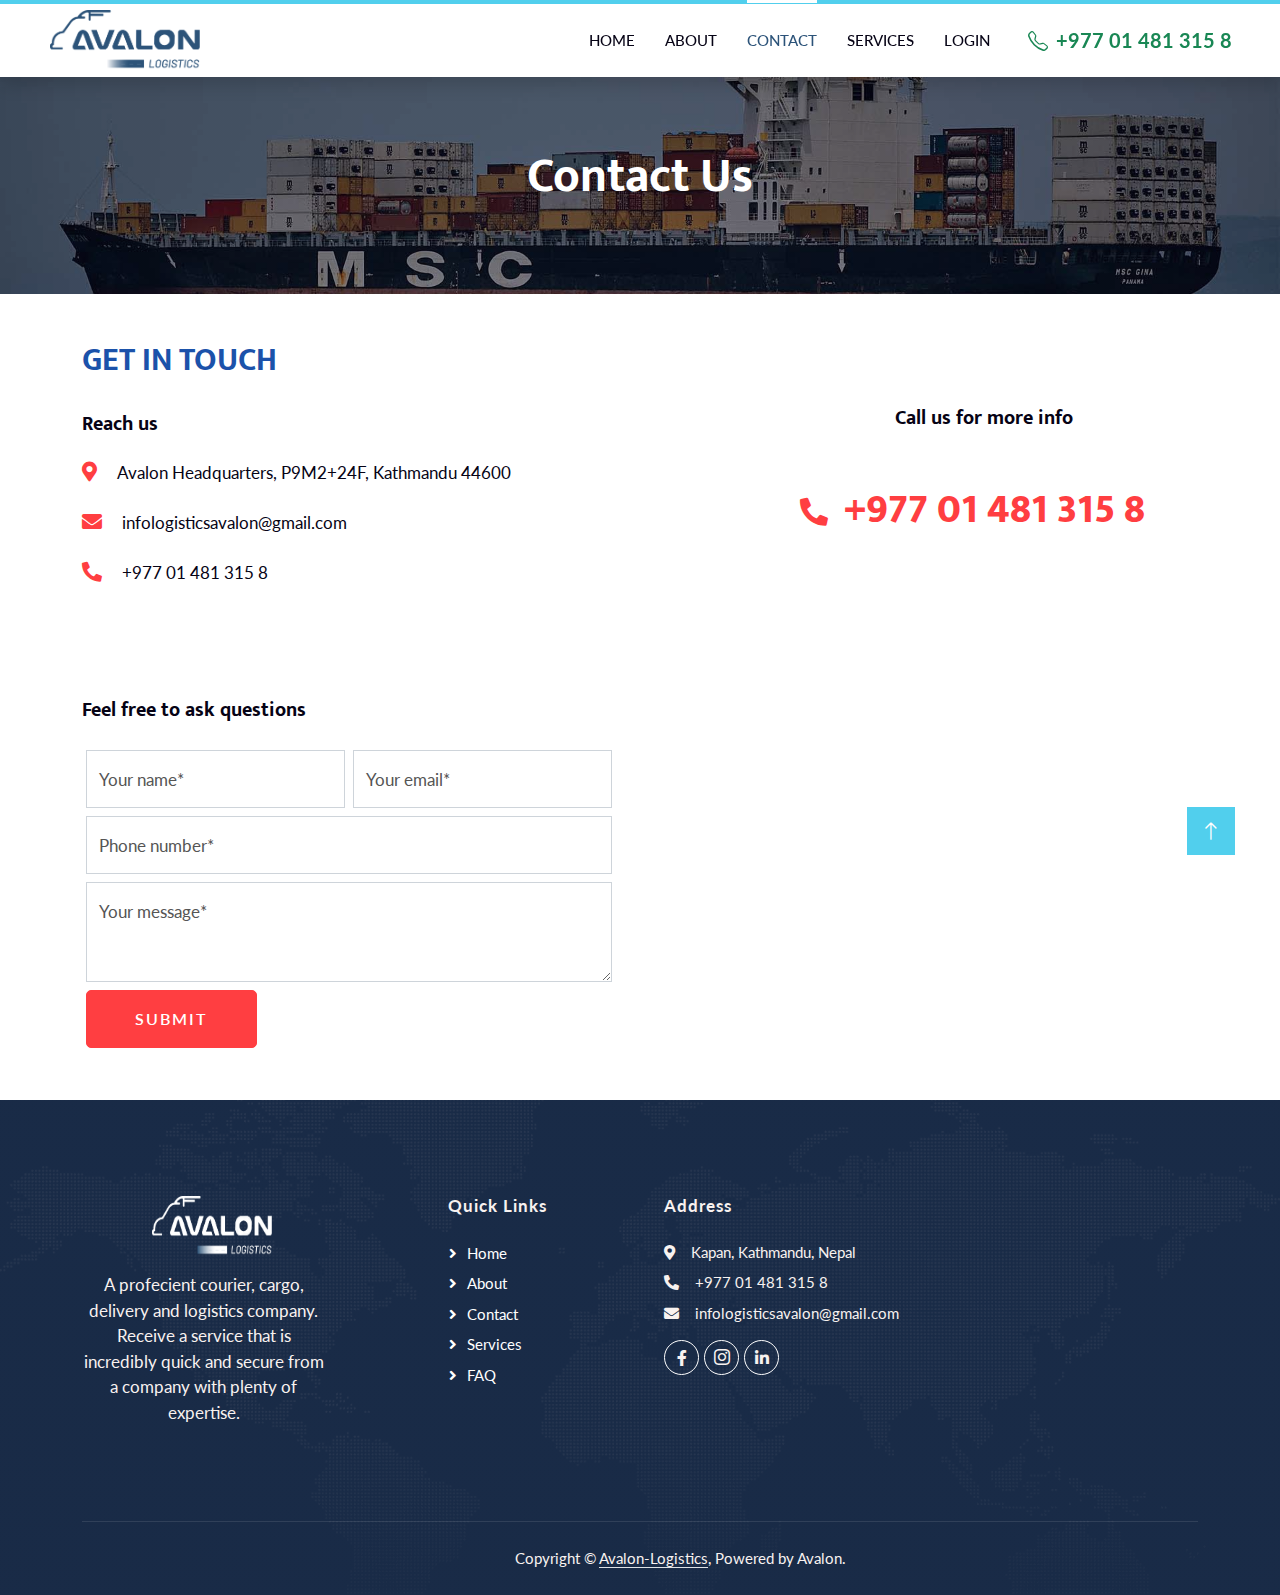
<file: contact.html>
<!DOCTYPE html>
<html lang="en">

<head>
    <meta charset="utf-8">
    <title>Contact - Avalon-Logistics</title>
    <meta content="width=device-width, initial-scale=1.0" name="viewport">
    <meta content="" name="keywords">
    <meta content="" name="description">

    <!-- Favicon -->
    <link href="img/favicon.ico" rel="icon">

    <!-- Google Web Fonts -->
    <link rel="preconnect" href="https://fonts.googleapis.com">
    <link rel="preconnect" href="https://fonts.gstatic.com" crossorigin>
    <link href="https://fonts.googleapis.com/css2?family=Lato&display=swap" rel="stylesheet"> 
    <link href="https://fonts.googleapis.com/css2?family=Mukta:wght@700&display=swap" rel="stylesheet">

    <!-- Icon Font Stylesheet -->
    <link href="https://cdnjs.cloudflare.com/ajax/libs/font-awesome/5.10.0/css/all.min.css" rel="stylesheet">
    <link href="https://cdn.jsdelivr.net/npm/bootstrap-icons@1.4.1/font/bootstrap-icons.css" rel="stylesheet">

    <!-- Libraries Stylesheet -->
    <link href="lib/animate/animate.min.css" rel="stylesheet">
    <link href="lib/owlcarousel/assets/owl.carousel.min.css" rel="stylesheet">

    <!-- Customized Bootstrap Stylesheet -->
    <link href="css/bootstrap.min.css" rel="stylesheet">

    <!-- Template Stylesheet -->
    <link href="css/style.css" rel="stylesheet">
    <link rel="icon" type="image/x-icon" href="./img/final.png">

</head>

<body>
   
    <!-- Navbar Start -->
    <nav style="font-family: 'Lato', sans-serif;"
        class="navbar navbar-expand-lg bg-white navbar-light shadow  border-top border-4 border-secondary sticky-top p-0">
        <a href="index.html">
            <img style="width:150px; height:60px; margin-left: 50px;" src="img\final.png" alt="Logo">
            <!-- <h2 class="mb-2 text-blue">Avalon Logistics</h2> -->
        </a>
        <button type="button" class="navbar-toggler me-4" data-bs-toggle="collapse" data-bs-target="#navbarCollapse">
            <span class="navbar-toggler-icon"></span>
        </button>
        <div class="collapse navbar-collapse " id="navbarCollapse">
            <div class="navbar-nav ms-auto p-4 p-lg-0 ">
                <a href="index.html" class="nav-item nav-link">Home</a>
                <a href="about.html" class="nav-item nav-link">About</a>
                <a href="contact.html" class="nav-item nav-link active">Contact</a>
                <a href="service.html" class="nav-item nav-link">Services</a>
                <a href="login.html" class="nav-item nav-link">Login</a>
            </div>
            <h4 class="m-0 fs-5 pe-lg-5 d-none d-lg-block text-success" style="font-family: 'Lato', sans-serif;"><i class="bi bi-telephone m-2"></i>+977 01 481 315 8
            </h4>
        </div>
    </nav>
    <!-- Navbar End -->


    <!-- Page Header Start -->
    <div class="container-fluid page-header py-4 ">
        <div class="container py-5">
            <center>
                <h1 class="display-5 text-white mb-3 animated slideInDown" style="font-family: 'Mukta', sans-serif; font-size: 48px;">Contact Us</h1>
            </center>
        </div>
    </div>
    <!-- Page Header End -->


    <!-- Contact Start- -->
    <div class="container-fluid overflow-hidden py-5 px-lg-0">
        <div class="container contact-page px-lg-0">
            <div class="row g-5 mx-lg-0">
                <div class="col-md-6 contact-form " >
                    <h6 class=" text-uppercase fs-2" style="color:#1b52aa; font-family: 'Mukta', sans-serif; font-size: 42px;">Get in touch</h6>
                    <br>    
                    <h1 class="mb-4" style="font-family: 'Mukta', sans-serif; font-size: 20px;">Reach us</h1>
                    <!-- <p class="mb-4">The contact form is currently inactive. Get a functional and working contact form with Ajax & PHP in a few minutes. Just copy and paste the files, add a little code and you're done. <a href="https://htmlcodex.com/contact-form">Download Now</a>.</p> -->
                    <div class="p-0">
                        <ul class="contents" style="list-style:none; padding:0; float: left;">
                            <li class="list1 mb-4">
                                <i class="fa fs-5 text-primary fa-map-marker-alt me-3"></i>
                                <span class="text-dark " style="font-family: 'Lato', sans-serif; font-size: 17px;">Avalon Headquarters, P9M2+24F, Kathmandu 44600</span>
                            </li>
                            <li class="list2 mb-4 ">
                                <i class="fa fs-5 text-primary fa-envelope me-3"></i>
                                <span class=" text-dark " style="font-family: 'Lato', sans-serif; font-size: 17px;">infologisticsavalon@gmail.com</span>
                            </li>
                            <li class="list3">
                                <i class="fa fs-5 text-primary fa-phone-alt me-3"></i>
                                <span class=" text-dark " style="font-family: 'Lato', sans-serif; font-size: 17px;">+977 01 481 315 8</span>
                            </li>
                        </ul>
                    </div>
                </div>
                <div class="col-md-6 pe-lg-0 wow" >
                    <div>
                        <center><h1 class="ms-4 mt-5 pt-3" style="font-family: 'Mukta', sans-serif; font-size: 20px;">Call us for more info</h1>   
                        </center>
                       <center style="margin-top:50px ;"><i class="fa text-primary fa-phone-alt me-3 fs-3"></i><span class="text-primary fs-1" style="font-weight:900; font-family: 'Mukta', sans-serif; font-size: 28px"><a href="#">+977 01 481 315 8</a></span></center> 
                    </div>
            </div>
            </div>
        </div>
    </div>



    <div class="container-fluid overflow-hidden center px-lg-0">
        <div class="container contact-page py-5 px-lg-0">
            <div class="row g-5 mx-lg-0">
                <div class="col-md-6 contact-form " >
                    <!-- <h6 class="text-uppercase fs-2" style="color:#1b52aa;">Get Started</h6> -->
                    <h1 class="mb-4" style="font-family: 'Mukta', sans-serif; font-size: 20px">Feel free to ask questions</h1>
                    <!-- <p class="mb-4">The contact form is currently inactive. Get a functional and working contact form with Ajax & PHP in a few minutes. Just copy and paste the files, add a little code and you're done. <a href="https://htmlcodex.com/contact-form">Download Now</a>.</p> -->
                    <div class="p-1">
                        <form>
                            <div class="row g-2">
                                <div class="col-md-6">
                                    <div class="form-floating">
                                        <input type="text" class="form-control" id="name" placeholder="Your Name"
                                            required>
                                        <label for="name" style="font-family: 'Lato', sans-serif; font-size: 17px">Your name*</label>
                                    </div>
                                </div>
                                <div class="col-md-6">
                                    <div class="form-floating">
                                        <input type="email" class="form-control" id="email" placeholder="Your Email"
                                            required>
                                        <label for="email" style="font-family: 'Lato', sans-serif; font-size: 17px">Your email*</label>
                                    </div>
                                </div>
                                <div class="col-12">
                                    <div class="form-floating">
                                        <input type="number" class="form-control" id="number" placeholder="Phone number"
                                            required>
                                        <label for="number" style="font-family: 'Lato', sans-serif; font-size: 17px">Phone number*</label>
                                    </div>
                                </div>
                                <div class="col-12">
                                    <div class="form-floating">
                                        <textarea class="form-control" placeholder="Leave a message here" id="message"
                                            style="height: 100px" required></textarea>
                                        <label for="message" style="font-family: 'Lato', sans-serif; font-size: 17px">Your message*</label>
                                    </div>
                                </div>
                                <div class="col-12">
                                    <a href="#" class="btn btn-primary py-3 px-5" style="font-family:'Lato', sans-seriff ; letter-spacing:2px;">SUBMIT</a>
                                </div>
                            </div>
                        </form>
                    </div>
                </div>
                <div class="col-md-6 pe-lg-0 wow" >
                    <div class="position-relative h-100 ">
                        <iframe class="position-absolute w-100 h-100 " style="object-fit: cover; padding-right: 30px;"
                            src="https://www.google.com/maps/embed?pb=!1m18!1m12!1m3!1d7063.018215420281!2d85.3477134367722!3d27.732439029409832!2m3!1f0!2f0!3f0!3m2!1i1024!2i768!4f13.1!3m3!1m2!1s0x39eb192127d644c1%3A0xde0e145559103704!2sAvalon%20Logistics!5e0!3m2!1sen!2snp!4v1657705498892!5m2!1sen!2snp"
                            frameborder="0" allowfullscreen="" aria-hidden="true" tabindex="0"></iframe>
                    </div>
                </div>
        </div>
    </div>
    <!-- Contact End -->

    

    <!-- Footer Start -->
    <div class="container-fluid text-light footer pt-5 " style="background-color: #2C5379;"
        style="margin-top: 6rem;">
        <div class="container py-5">
            <div class="row g-5">
                <div class="col-lg-3 col-md-6">
                    <img style="width:120px; height:60px; margin-left:70px ;" src="img\whitelogo.png" alt="logo">
                    <p class="mt-3 mb-5 text-center"  style="font-family:'Lato', sans-seriff; font-size: 17px; ">A profecient courier, cargo, delivery and logistics company. Receive a service
                        that is incredibly quick and secure from a company with plenty of expertise.</p>
                </div>
                <div class="col-lg-3 col-md-6 pl-2">
                    <div style="margin-left:75px;">
                        <h4 class="text-light mb-4 " style="font-family:'Lato', sans-seriff; font-size: 17px; letter-spacing: 1px;">Quick Links</h4>
                    <a class="btn btn-link" href="index.html" style="font-family:'Lato', sans-seriff; font-size: 15px;">Home</a>
                    <a class="btn btn-link" href="about.html" style="font-family:'Lato', sans-seriff; font-size: 15px;">About</a>
                    <a class="btn btn-link" href="contact.html" style="font-family:'Lato', sans-seriff; font-size: 15px;">Contact</a>
                    <a class="btn btn-link" href="service.html" style="font-family:'Lato', sans-seriff; font-size: 15px;">Services</a>
                    <a class="btn btn-link" href="" onclick="faq()" style="font-family:'Lato', sans-seriff; font-size: 15px;">FAQ</a>
                    </div>
                </div>


                <script>
                    function faq(){
                        alert('In progress');
                    }
                   
                </script>

                <div class="col-lg-3 col-md-6">
                    <h4 class="text-light mb-4" style="font-family:'Lato', sans-seriff; font-size: 17px; letter-spacing: 1px;">Address</h4>
                    <p class="mb-2" style="font-family:'Lato', sans-seriff; font-size: 15px;"><i class="fa fa-map-marker-alt me-3"></i>Kapan, Kathmandu, Nepal</p>
                    <p class="mb-2" style="font-family:'Lato', sans-seriff; font-size: 15px;"><i class="fa fa-phone-alt me-3"></i>+977 01 481 315 8</p>
                    <p class="mb-2" style="font-family:'Lato', sans-seriff; font-size: 15px;"><i class="fa fa-envelope me-3"></i>infologisticsavalon@gmail.com</p>
                    <div class="d-flex pt-2">
                        <!-- <a class="btn btn-outline-light btn-social" href=""><i class="fab fa-twitter"></i></a> -->
                        <a class="btn btn-outline-light btn-social" href="https://www.facebook.com/logistics.avalon"><i
                                class="fab fa-facebook-f"></i></a>
                        <a href="https://www.instagram.com/avalon.logistics/"
                            class="btn btn-outline-light btn-social"><i class="bi bi-instagram"></i></a>
                        <!-- <a class="btn btn-outline-light btn-social" href=""><i class="fab fa-youtube"></i></a> -->
                        <a class="btn btn-outline-light btn-social"
                            href="https://www.linkedin.com/company/avalonlogistics/"><i
                                class="fab fa-linkedin-in"></i></a>
                    </div>
                </div>
                <div class="col-lg-3 col-md-6">
                    <iframe
                        src="https://www.google.com/maps/embed?pb=!1m18!1m12!1m3!1d7063.018215420281!2d85.3477134367722!3d27.732439029409832!2m3!1f0!2f0!3f0!3m2!1i1024!2i768!4f13.1!3m3!1m2!1s0x39eb192127d644c1%3A0xde0e145559103704!2sAvalon%20Logistics!5e0!3m2!1sen!2snp!4v1657705498892!5m2!1sen!2snp"
                        width="300" height="200" style="border:0;" allowfullscreen="" loading="lazy"
                        referrerpolicy="no-referrer-when-downgrade"></iframe>
                    <!-- <p class="mt-3 mb-5">A profecient courier, cargo, delivery and logistics company. Receive a service that is incredibly quick and secure from a company with plenty of expertise.</p> -->
                </div>
            </div>

        </div>
        <div class="container">
            <div class="copyright">
                <div class="row">
                    <div class="col-md-6 text-center text-md-start mb-3 mb-md-0" style="margin-left:38%; font-family:'Lato', sans-seriff; font-size: 15px;" ><span>Copyright</span>
                        &copy; <a class="border-bottom" href="#" style="font-family:'Lato', sans-seriff; font-size: 15px;">Avalon-Logistics</a>, Powered by Avalon.
                    </div>
                </div>
            </div>
        </div>
    </div>
    <!-- Footer End -->

    <!-- Back to Top -->
    <a href="#" class="btn btn-lg btn-secondary btn-lg-square rounded-0 back-to-top"><i class="bi bi-arrow-up"></i></a>


    <!-- JavaScript Libraries -->
    <script src="https://code.jquery.com/jquery-3.4.1.min.js"></script>
    <script src="https://cdn.jsdelivr.net/npm/bootstrap@5.0.0/dist/js/bootstrap.bundle.min.js"></script>
    <script src="lib/wow/wow.min.js"></script>
    <script src="lib/easing/easing.min.js"></script>
    <script src="lib/waypoints/waypoints.min.js"></script>
    <script src="lib/counterup/counterup.min.js"></script>
    <script src="lib/owlcarousel/owl.carousel.min.js"></script>

    <!-- Template Javascript -->
    <script src="js/main.js"></script>
</body>

</html>
</file>
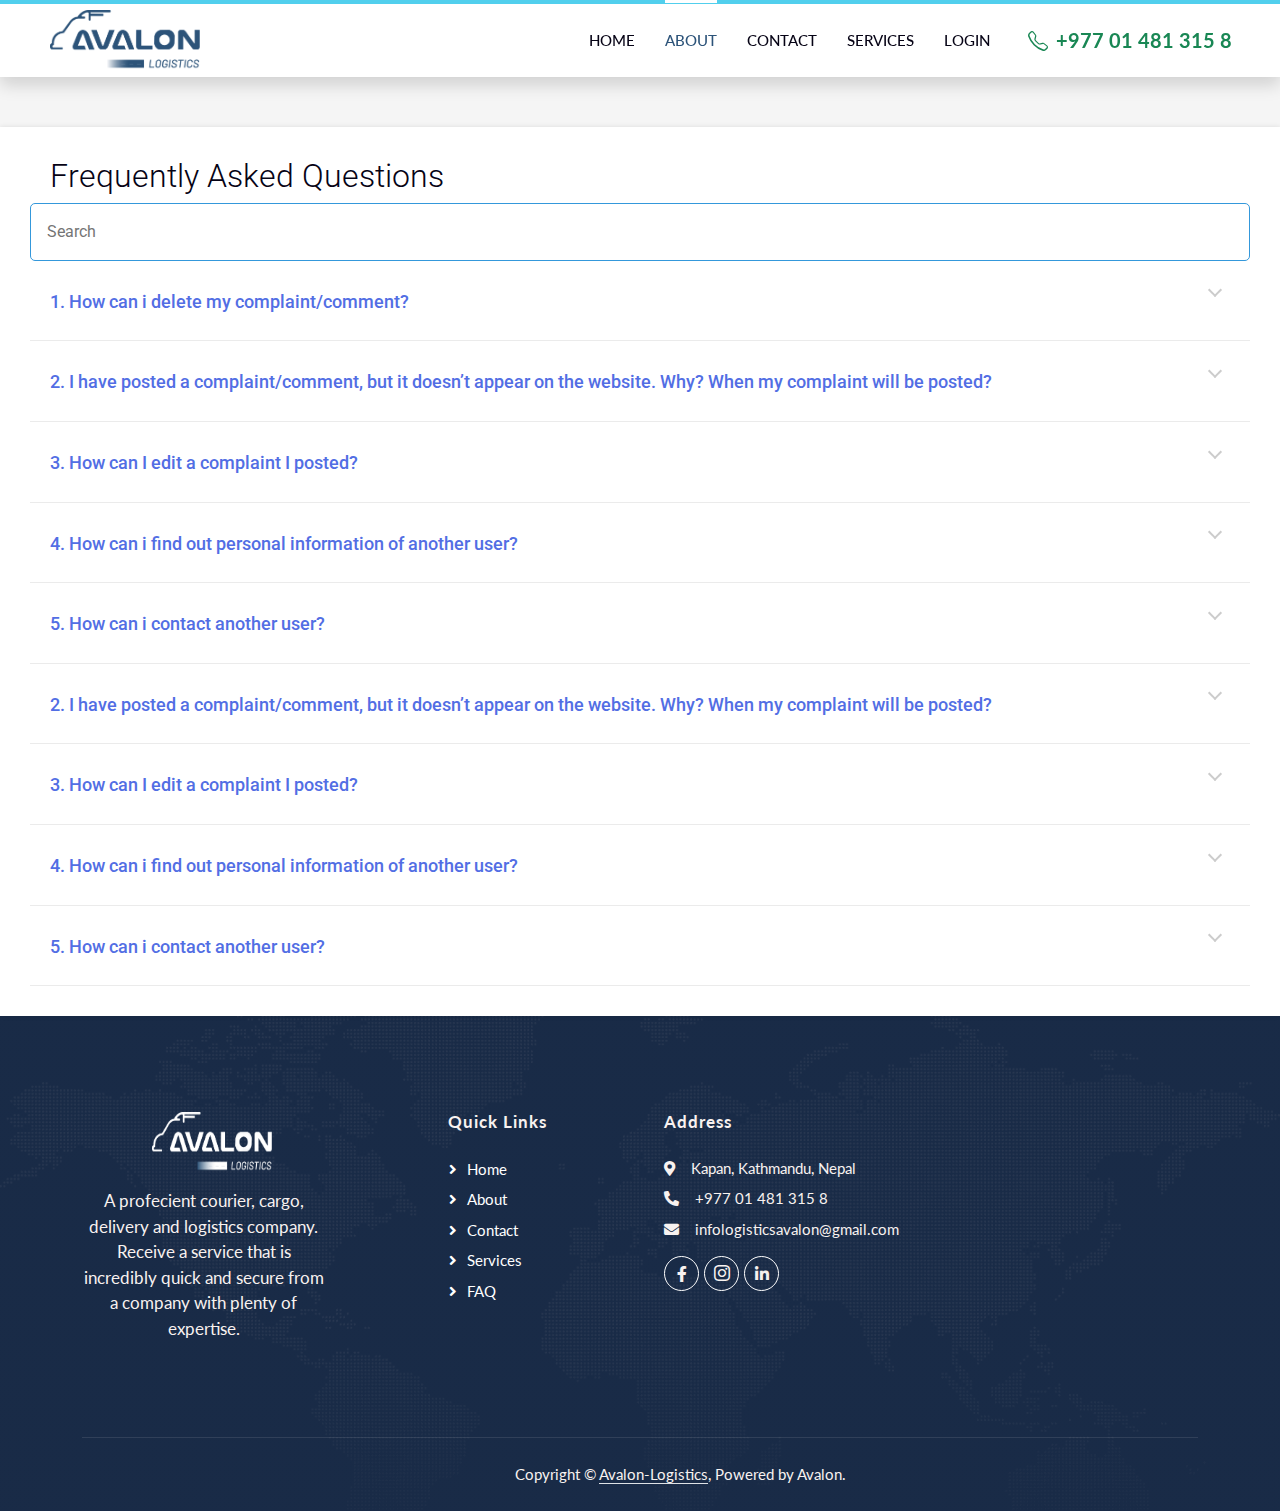
<file: faq.html>
<!DOCTYPE html>
<html lang="en">
<head>
    <meta charset="UTF-8">
    <meta http-equiv="X-UA-Compatible" content="IE=edge">
    <meta name="viewport" content="width=device-width, initial-scale=1.0">

    <meta charset="utf-8">
    <title>About-Us - Avalon-Logistics</title>
    <meta content="width=device-width, initial-scale=1.0" name="viewport">
    <meta content="" name="keywords">
    <meta content="" name="description">

    <!-- Favicon -->
    <link href="img/favicon.ico" rel="icon">
    


    <!-- Google Web Fonts -->
    <link rel="preconnect" href="https://fonts.googleapis.com">
    <link rel="preconnect" href="https://fonts.gstatic.com" crossorigin>
    <link href="https://fonts.googleapis.com/css2?family=Lato&display=swap" rel="stylesheet">
    <link href="https://fonts.googleapis.com/css2?family=Mukta:wght@700&display=swap" rel="stylesheet">

    <!-- Icon Font Stylesheet -->
    <link href="https://cdnjs.cloudflare.com/ajax/libs/font-awesome/5.10.0/css/all.min.css" rel="stylesheet">
    <link href="https://cdn.jsdelivr.net/npm/bootstrap-icons@1.4.1/font/bootstrap-icons.css" rel="stylesheet">

    <!-- Libraries Stylesheet -->
    <link href="lib/animate/animate.min.css" rel="stylesheet">
    <link href="lib/owlcarousel/assets/owl.carousel.min.css" rel="stylesheet">

    <!-- Customized Bootstrap Stylesheet -->
    <link href="css/bootstrap.min.css" rel="stylesheet">

    <!-- Template Stylesheet -->
    <link href="css/faq.css" rel="stylesheet">

    <link href="css/style.css" rel="stylesheet">
    <link rel="icon" type="image/x-icon" href="./img/final.png">

<script src="js/faq.js"></script>
    <title>Document</title>
</head>
<body>
    

  <nav style="font-family: 'Lato', sans-serif;"
  class="navbar navbar-expand-lg bg-white navbar-light shadow  border-top border-4 border-secondary sticky-top p-0">
  <a href="index.html">
      <img style="width:150px; height:60px; margin-left: 50px;" src="img\final.png" alt="Logo">
      <!-- <h2 class="mb-2 text-blue">Avalon Logistics</h2> -->
  </a>
  <button type="button" class="navbar-toggler me-4" data-bs-toggle="collapse" data-bs-target="#navbarCollapse">
      <span class="navbar-toggler-icon"></span>
  </button>
  <div class="collapse navbar-collapse " id="navbarCollapse">
      <div class="navbar-nav ms-auto p-4 p-lg-0 ">
          <a href="index.html" class="nav-item nav-link">Home</a>
          <a href="about.html" class="nav-item nav-link active">About</a>
          <a href="contact.html" class="nav-item nav-link">Contact</a>
          <a href="service.html" class="nav-item nav-link">Services</a>
          <a href="login.html" class="nav-item nav-link">Login</a>
      </div>
      <h4 class="m-0 fs-5 pe-lg-5 d-none d-lg-block text-success" style="font-family: 'Lato', sans-serif;"><i class="bi bi-telephone m-2"></i>+977 01 481 315 8
      </h4>
  </div>
</nav>



    <main>
        <h1>Frequently Asked Questions</h1>
        <input type="text" class="live-search-box" placeholder="Search" />
        <div class="topic">
      
          <div class="open">
      
            <h2 class="question">1. How can i delete my complaint/comment?<span class="ptag">SIEBEL</span></h2>
            <span class="faq-t"></span>
          </div>
          <p class="answer">Lorem ipsum dolor sit amet, consectetur adipiscing elit, sed do eiusmod tempor incididunt ut labore et dolore magna aliqua. Ut enim ad minim veniam, quis nostrud exercitation ullamco laboris nisi ut aliquip ex ea commodo consequat. Duis aute irure
            dolor in reprehenderit in voluptate velit esse cillum dolore eu fugiat nulla pariatur. Excepteur sint occaecat cupidatat non proident, sunt in culpa qui officia deserunt mollit anim id est laborum.</p>
        </div>
        <div class="topic">
          <div class="open">
            <h2 class="question">2. I have posted a complaint/comment, but it doesn’t appear on the website. Why? When my complaint will be posted?
      </h2><span class="faq-t"></span>
          </div>
          <p class="answer">Lorem ipsum dolor sit amet, consectetur adipiscing elit, sed do eiusmod tempor incididunt ut labore et dolore magna aliqua. Ut enim ad minim veniam, quis nostrud exercitation ullamco laboris nisi ut aliquip ex ea commodo consequat. Duis aute irure
            dolor in reprehenderit in voluptate velit esse cillum dolore eu fugiat nulla pariatur. Excepteur sint occaecat cupidatat non proident, sunt in culpa qui officia deserunt mollit anim id est laborum.</p>
        </div>
        <div class="topic">
          <div class="open">
            <h2 class="question">3. How can I edit a complaint I posted?
      </h2><span class="faq-t"></span>
          </div>
          <p class="answer">Lorem ipsum dolor sit amet, consectetur adipiscing elit, sed do eiusmod tempor incididunt ut labore et dolore magna aliqua. Ut enim ad minim veniam, quis nostrud exercitation ullamco laboris nisi ut aliquip ex ea commodo consequat. Duis aute irure
            dolor in reprehenderit in voluptate velit esse cillum dolore eu fugiat nulla pariatur. Excepteur sint occaecat cupidatat non proident, sunt in culpa qui officia deserunt mollit anim id est laborum.</p>
        </div>
        <div class="topic">
          <div class="open">
            <h2 class="question">4. How can i find out personal information of another user?
      </h2><span class="faq-t"></span>
          </div>
          <p class="answer">Lorem ipsum dolor sit amet, consectetur adipiscing elit, sed do eiusmod tempor incididunt ut labore et dolore magna aliqua. Ut enim ad minim veniam, quis nostrud exercitation ullamco laboris nisi ut aliquip ex ea commodo consequat. Duis aute irure
            dolor in reprehenderit in voluptate velit esse cillum dolore eu fugiat nulla pariatur. Excepteur sint occaecat cupidatat non proident, sunt in culpa qui officia deserunt mollit anim id est laborum.</p>
        </div>
        <div class="topic">
          <div class="open">
            <h2 class="question">5. How can i contact another user?
      </h2><span class="faq-t"></span>
          </div>
          <p class="answer">Lorem ipsum dolor sit amet, consectetur adipiscing elit, sed do eiusmod tempor incididunt ut labore et dolore magna aliqua. Ut enim ad minim veniam, quis nostrud exercitation ullamco laboris nisi ut aliquip ex ea commodo consequat. Duis aute irure
            dolor in reprehenderit in voluptate velit esse cillum dolore eu fugiat nulla pariatur. Excepteur sint occaecat cupidatat non proident, sunt in culpa qui officia deserunt mollit anim id est laborum.</p>
        </div>
        <div class="topic">
          <div class="open">
            <h2 class="question">2. I have posted a complaint/comment, but it doesn’t appear on the website. Why? When my complaint will be posted?
      </h2><span class="faq-t"></span>
          </div>
          <p class="answer">Lorem ipsum dolor sit amet, consectetur adipiscing elit, sed do eiusmod tempor incididunt ut labore et dolore magna aliqua. Ut enim ad minim veniam, quis nostrud exercitation ullamco laboris nisi ut aliquip ex ea commodo consequat. Duis aute irure
            dolor in reprehenderit in voluptate velit esse cillum dolore eu fugiat nulla pariatur. Excepteur sint occaecat cupidatat non proident, sunt in culpa qui officia deserunt mollit anim id est laborum.</p>
        </div>
        <div class="topic">
          <div class="open">
            <h2 class="question">3. How can I edit a complaint I posted?
      </h2><span class="faq-t"></span>
          </div>
          <p class="answer">Lorem ipsum dolor sit amet, consectetur adipiscing elit, sed do eiusmod tempor incididunt ut labore et dolore magna aliqua. Ut enim ad minim veniam, quis nostrud exercitation ullamco laboris nisi ut aliquip ex ea commodo consequat. Duis aute irure
            dolor in reprehenderit in voluptate velit esse cillum dolore eu fugiat nulla pariatur. Excepteur sint occaecat cupidatat non proident, sunt in culpa qui officia deserunt mollit anim id est laborum.</p>
        </div>
        <div class="topic">
          <div class="open">
            <h2 class="question">4. How can i find out personal information of another user?
      </h2><span class="faq-t"></span>
          </div>
          <p class="answer">Lorem ipsum dolor sit amet, consectetur adipiscing elit, sed do eiusmod tempor incididunt ut labore et dolore magna aliqua. Ut enim ad minim veniam, quis nostrud exercitation ullamco laboris nisi ut aliquip ex ea commodo consequat. Duis aute irure
            dolor in reprehenderit in voluptate velit esse cillum dolore eu fugiat nulla pariatur. Excepteur sint occaecat cupidatat non proident, sunt in culpa qui officia deserunt mollit anim id est laborum.</p>
        </div>
        <div class="topic">
          <div class="open">
            <h2 class="question">5. How can i contact another user?
      </h2><span class="faq-t"></span>
          </div>
          <p class="answer">Lorem ipsum dolor sit amet, consectetur adipiscing elit, sed do eiusmod tempor incididunt ut labore et dolore magna aliqua. Ut enim ad minim veniam, quis nostrud exercitation ullamco laboris nisi ut aliquip ex ea commodo consequat. Duis aute irure
            dolor in reprehenderit in voluptate velit esse cillum dolore eu fugiat nulla pariatur. Excepteur sint occaecat cupidatat non proident, sunt in culpa qui officia deserunt mollit anim id est laborum.</p>
        </div>
        <script></script>
      </main>


      <div class="container-fluid text-light footer pt-5 " style="background-color: #2C5379;"
        style="margin-top: 6rem;">
        <div class="container py-5">
            <div class="row g-5">
                <div class="col-lg-3 col-md-6">
                    <img style="width:120px; height:60px; margin-left:70px ;" src="img\whitelogo.png" alt="logo">
                    <p class="mt-3 mb-5 text-center"  style="font-family:'Lato', sans-seriff; font-size: 17px; ">A profecient courier, cargo, delivery and logistics company. Receive a service
                        that is incredibly quick and secure from a company with plenty of expertise.</p>
                </div>
                <div class="col-lg-3 col-md-6 pl-2">
                    <div style="margin-left:75px;">
                        <h4 class="text-light mb-4 " style="font-family:'Lato', sans-seriff; font-size: 17px; letter-spacing: 1px;">Quick Links</h4>
                    <a class="btn btn-link" href="index.html" style="font-family:'Lato', sans-seriff; font-size: 15px;">Home</a>
                    <a class="btn btn-link" href="about.html" style="font-family:'Lato', sans-seriff; font-size: 15px;">About</a>
                    <a class="btn btn-link" href="contact.html" style="font-family:'Lato', sans-seriff; font-size: 15px;">Contact</a>
                    <a class="btn btn-link" href="service.html" style="font-family:'Lato', sans-seriff; font-size: 15px;">Services</a>
                    <a class="btn btn-link" href=""  style="font-family:'Lato', sans-seriff; font-size: 15px;">FAQ</a>
                    </div>
                </div>


               

                <div class="col-lg-3 col-md-6">
                    <h4 class="text-light mb-4" style="font-family:'Lato', sans-seriff; font-size: 17px; letter-spacing: 1px;">Address</h4>
                    <p class="mb-2" style="font-family:'Lato', sans-seriff; font-size: 15px;"><i class="fa fa-map-marker-alt me-3"></i>Kapan, Kathmandu, Nepal</p>
                    <p class="mb-2" style="font-family:'Lato', sans-seriff; font-size: 15px;"><i class="fa fa-phone-alt me-3"></i>+977 01 481 315 8</p>
                    <p class="mb-2" style="font-family:'Lato', sans-seriff; font-size: 15px;"><i class="fa fa-envelope me-3"></i>infologisticsavalon@gmail.com</p>
                    <div class="d-flex pt-2">
                        <!-- <a class="btn btn-outline-light btn-social" href=""><i class="fab fa-twitter"></i></a> -->
                        <a class="btn btn-outline-light btn-social" href="https://www.facebook.com/logistics.avalon"><i
                                class="fab fa-facebook-f"></i></a>
                        <a href="https://www.instagram.com/avalon.logistics/"
                            class="btn btn-outline-light btn-social"><i class="bi bi-instagram"></i></a>
                        <!-- <a class="btn btn-outline-light btn-social" href=""><i class="fab fa-youtube"></i></a> -->
                        <a class="btn btn-outline-light btn-social"
                            href="https://www.linkedin.com/company/avalonlogistics/"><i
                                class="fab fa-linkedin-in"></i></a>
                    </div>
                </div>
                <div class="col-lg-3 col-md-6">
                    <iframe
                        src="https://www.google.com/maps/embed?pb=!1m18!1m12!1m3!1d7063.018215420281!2d85.3477134367722!3d27.732439029409832!2m3!1f0!2f0!3f0!3m2!1i1024!2i768!4f13.1!3m3!1m2!1s0x39eb192127d644c1%3A0xde0e145559103704!2sAvalon%20Logistics!5e0!3m2!1sen!2snp!4v1657705498892!5m2!1sen!2snp"
                        width="300" height="200" style="border:0;" allowfullscreen="" loading="lazy"
                        referrerpolicy="no-referrer-when-downgrade"></iframe>
                    <!-- <p class="mt-3 mb-5">A profecient courier, cargo, delivery and logistics company. Receive a service that is incredibly quick and secure from a company with plenty of expertise.</p> -->
                </div>
            </div>

        </div>
        <div class="container">
            <div class="copyright">
                <div class="row">
                    <div class="col-md-6 text-center text-md-start mb-3 mb-md-0" style="margin-left:38%; font-family:'Lato', sans-seriff; font-size: 15px;" ><span>Copyright</span>
                        &copy; <a class="border-bottom" href="#" style="font-family:'Lato', sans-seriff; font-size: 15px;">Avalon-Logistics</a>, Powered by Avalon.
                    </div>
                </div>
            </div>
        </div>
    </div>

</body>
</html>
</file>
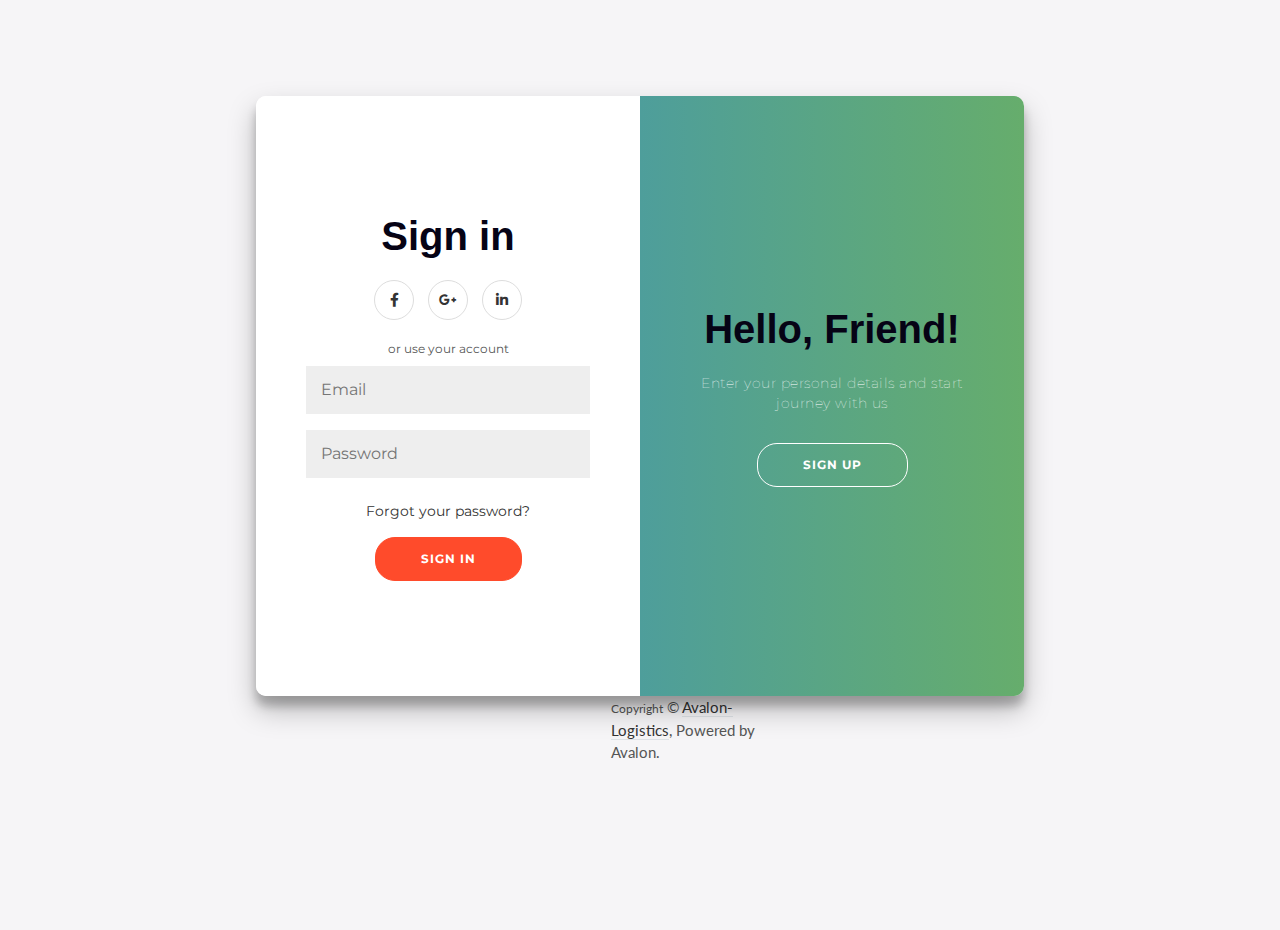
<file: login.html>
<!DOCTYPE html>
<html lang="en">

<head>
    <meta charset="utf-8">
    <title>Login - Avalon-Logistics</title>
    <meta content="width=device-width, initial-scale=1.0" name="viewport">
    <meta content="" name="keywords">
    <meta content="" name="description">

    <!-- Favicon -->
    <link href="img/favicon.ico" rel="icon">
    <link rel="stylesheet" href="css/login.css"> 


    <!-- Google Web Fonts -->
    <link rel="preconnect" href="https://fonts.googleapis.com">
    <link rel="preconnect" href="https://fonts.gstatic.com" crossorigin>
    <link href="https://fonts.googleapis.com/css2?family=Lato&display=swap" rel="stylesheet"> 
    <link href="https://fonts.googleapis.com/css2?family=Mukta:wght@700&display=swap" rel="stylesheet">
    <!-- Icon Font Stylesheet -->
    
    <link href="https://cdnjs.cloudflare.com/ajax/libs/font-awesome/5.10.0/css/all.min.css" rel="stylesheet">
    <link href="https://cdn.jsdelivr.net/npm/bootstrap-icons@1.4.1/font/bootstrap-icons.css" rel="stylesheet">


    
    <!-- Libraries Stylesheet -->
    <link href="lib/animate/animate.min.css" rel="stylesheet">
    <link href="lib/owlcarousel/assets/owl.carousel.min.css" rel="stylesheet">

    <!-- Customized Bootstrap Stylesheet -->
    <link href="css/bootstrap.min.css" rel="stylesheet">

    <!-- Template Stylesheet -->
    <link href="css/style.css" rel="stylesheet">
    <link rel="icon" type="image/x-icon" href="./img/final.png">

   <link rel="stylesheet" href="css/login.css"> 
</head>

<body>



    <div class="container" id="container">
        <div class="form-container sign-up-container">
            <form action="#">
                <h1>Create Account</h1>
                <div class="social-container">
                    <a href="#" class="social"><i class="fab fa-facebook-f"></i></a>
                    <a href="#" class="social"><i class="fab fa-google-plus-g"></i></a>
                    <a href="#" class="social"><i class="fab fa-linkedin-in"></i></a>
                </div>
                <span>or use your email for registration</span>
                <input type="text" placeholder="Name" />
                <input type="email" placeholder="Email" />
                <input type="password" placeholder="Password" />
                <button>Sign Up</button>
            </form>
        </div>
        <div class="form-container sign-in-container">
            <form action="#">
                <h1>Sign in</h1>
                <div class="social-container">
                    <a href="#" class="social"><i class="fab fa-facebook-f"></i></a>
                    <a href="#" class="social"><i class="fab fa-google-plus-g"></i></a>
                    <a href="#" class="social"><i class="fab fa-linkedin-in"></i></a>
                </div>
                <span>or use your account</span>
                <input type="email" placeholder="Email" />
                <input type="password" placeholder="Password" />
                <a href="#">Forgot your password?</a>
                <button>Sign In</button>
            </form>
        </div>
        <div class="overlay-container">
            <div class="overlay">
                <div class="overlay-panel overlay-left">
                    <h1>Welcome Back!</h1>
                    <p>To keep connected with us please login with your personal info</p>
                    <button class="ghost" id="signIn">Sign In</button>
                </div>
                <div class="overlay-panel overlay-right">
                    <h1>Hello, Friend!</h1>
                    <p>Enter your personal details and start journey with us</p>
                    <button class="ghost" id="signUp">Sign Up</button>
                </div>
            </div>
        </div>
    </div>

    <div class="contain">
        <div class="copyright">
            <div class="row">
                <div class="col-md-6 text-center text-md-start mb-3 mb-md-0" style="margin-left:38%; font-family:'Lato', sans-seriff; font-size: 15px;" ><span>Copyright</span>
                    &copy; <a class="border-bottom" href="#" style="font-family:'Lato', sans-seriff; font-size: 15px;">Avalon-Logistics</a>, Powered by Avalon.
                </div>
            </div>
        </div>
    </div>
</div>
    
   
   <script>


const signUpButton = document.getElementById('signUp');
const signInButton = document.getElementById('signIn');
const container = document.getElementById('container');

signUpButton.addEventListener('click', () => {
	container.classList.add("right-panel-active");
});

signInButton.addEventListener('click', () => {
	container.classList.remove("right-panel-active");
});
   </script>
   
</body>

</html>
</file>
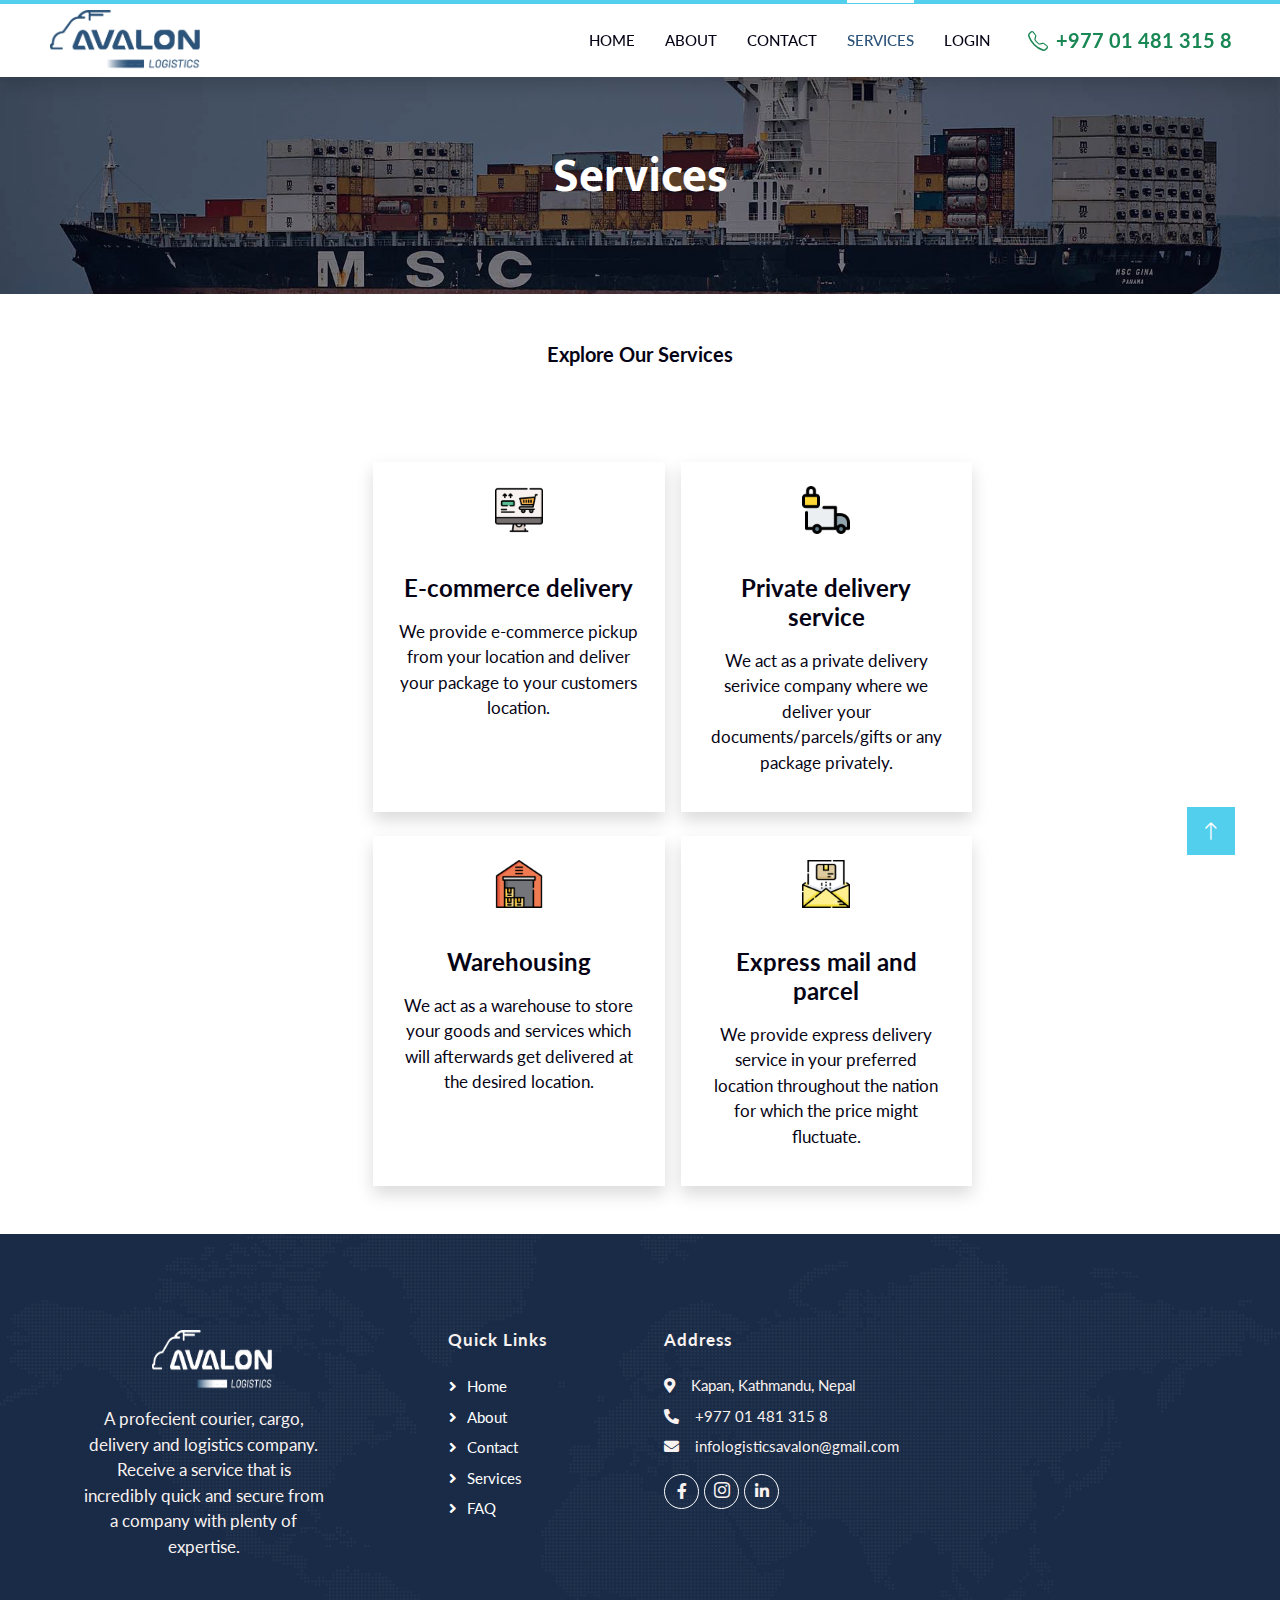
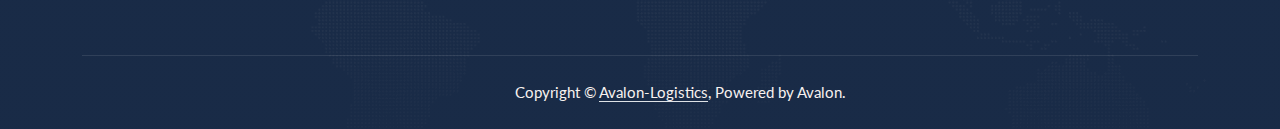
<file: service.html>
<!DOCTYPE html>
<html lang="en">

<head>
    <meta charset="utf-8">
    <title>Service - Avalon-Logistics</title>
    <meta content="width=device-width, initial-scale=1.0" name="viewport">
    <meta content="" name="keywords">
    <meta content="" name="description">

    <!-- Favicon -->
    <link href="img/favicon.ico" rel="icon">

    <!-- Google Web Fonts -->
    <link rel="preconnect" href="https://fonts.googleapis.com">
    <link rel="preconnect" href="https://fonts.gstatic.com" crossorigin>
    <link href="https://fonts.googleapis.com/css2?family=Lato&display=swap" rel="stylesheet"> 
    <link href="https://fonts.googleapis.com/css2?family=Mukta:wght@700&display=swap" rel="stylesheet">

    <!-- Icon Font Stylesheet -->
    <link href="https://cdnjs.cloudflare.com/ajax/libs/font-awesome/5.10.0/css/all.min.css" rel="stylesheet">
    <link href="https://cdn.jsdelivr.net/npm/bootstrap-icons@1.4.1/font/bootstrap-icons.css" rel="stylesheet">

    <!-- Libraries Stylesheet -->
    <link href="lib/animate/animate.min.css" rel="stylesheet">
    <link href="lib/owlcarousel/assets/owl.carousel.min.css" rel="stylesheet">

    <!-- Customized Bootstrap Stylesheet -->
    <link href="css/bootstrap.min.css" rel="stylesheet">

    <!-- Template Stylesheet -->
    <link href="css/style.css" rel="stylesheet">
    <link rel="icon" type="image/x-icon" href="./img/final.png">

</head>

<body>
    
    <!-- Navbar Start -->
    <nav style="font-family: 'Lato', sans-serif;"
        class="navbar navbar-expand-lg bg-white navbar-light shadow  border-top border-4 border-secondary sticky-top p-0">
        <a href="index.html">
            <img style="width:150px; height:60px; margin-left: 50px;" src="img\final.png" alt="Logo">
            <!-- <h2 class="mb-2 text-blue">Avalon Logistics</h2> -->
        </a>
        <button type="button" class="navbar-toggler me-4" data-bs-toggle="collapse" data-bs-target="#navbarCollapse">
            <span class="navbar-toggler-icon"></span>
        </button>
        <div class="collapse navbar-collapse " id="navbarCollapse">
            <div class="navbar-nav ms-auto p-4 p-lg-0 ">
                <a href="index.html" class="nav-item nav-link">Home</a>
                <a href="about.html" class="nav-item nav-link ">About</a>
                <a href="contact.html" class="nav-item nav-link">Contact</a>
                <a href="service.html" class="nav-item nav-link active">Services</a>
                <a href="login.html" class="nav-item nav-link">Login</a>
            </div>
            <h4 class="m-0 fs-5 pe-lg-5 d-none d-lg-block text-success" style="font-family: 'Lato', sans-serif;"><i class="bi bi-telephone m-2"></i>+977 01 481 315 8
            </h4>
        </div>
    </nav>
    <!-- Navbar End -->


    <!-- Page Header Start -->
    <div class="container-fluid page-header py-4 ">
        <div class="container py-5">
            <center> 
                <h1 class="display-5 text-white mb-3 animated slideInDown" style="font-family: 'Mukta', sans-serif; font-size: 48px;">Services</h1>
            </center>
        </div>
    </div>
    <!-- Page Header End -->

<!-- To DO-->
    <!-- Service Start -->
   <center> <div class="container-xl py-5 ">
            <div class="text-center">
                <!-- <h6 class="text-uppercase fs-2" style="color:#1b52aa;">Our Services</h6> -->
                <h1 class="mb-5"  style="font-family: 'Lato', sans-serif; font-size: 20px">Explore Our Services</h1>
            </div>
        </center>   
            <!-- new card layout code! -->

             <center><div class="row g-3" style="margin-left: 365px;">
                <div class="col-md-6 col-lg-4">
                    <div class="service-item shadow p-4" style="height:350px ;">
                        <div class="overflow-hidden mb-4">
                            <img class="fa fa-3x text-primary mb-3" src="./img/ecommerce.png" alt="Ecommerce" width="48px;">
                        </div>
                        <h4 class="mb-3" style="font-family:'Lato', sans-seriff ;">E-commerce delivery</h4>
                        <p class="text text-dark" style="font-family:'Lato', sans-seriff ;font-size: 17px; text-align: center;">We provide e-commerce pickup from your location and deliver your package to your customers location.</p>
                    </div>
                </div>

                <div class="col-md-6 col-lg-4">
                <div class="service-item shadow p-4" style="height:350px ;">
                    <div class="overflow-hidden mb-4">
                        <img class="fa fa-3x text-primary mb-3" src="./img/private.png" alt="private" width="48px;">
                    </div>
                    <h4 class="mb-3" style="font-family:'Lato', sans-seriff ;">Private delivery service</h4>
                    <p class="text text-dark" style="font-family:'Lato', sans-seriff ;font-size: 17px; text-align: center;">We act as a private delivery serivice company where we deliver your documents/parcels/gifts or any package privately. </p>
                </div>
                </div>
            </div>
        </center>   


            <center><div class="row g-3 mb-5 mt-2" style="margin-left:365px">
                <div class="col-md-6 col-lg-4 " >
                    <div class="service-item shadow p-4" style="height:350px ;" >
                        <div class="overflow-hidden mb-4">
                            <img class="fa fa-3x text-primary mb-3" src="./img/warehouse.png" alt="warehouse" width="48px;">
                        </div>
                        <h4 class="mb-3" style="font-family:'Lato', sans-seriff ;">Warehousing</h4>
                        <p class="text text-dark" style="font-family:'Lato', sans-seriff ;font-size: 17px; text-align: center;">We act as a warehouse to store your goods and services which will afterwards get delivered at the desired location.</p>
                    </div>
                </div>
                <div class="col-md-6 col-lg-4 ">
                    <div class="service-item shadow p-4" style="height:350px ;">
                        <div class="overflow-hidden mb-4">
                            <img class="fa fa-3x text-primary mb-3" src="./img/expressmailandparcel.png" alt="expressmailandparcel" width="48px;">
                        </div>
                        <h4 class="mb-3" style="font-family:'Lato', sans-seriff ;">Express mail and parcel</h4>
                        <p class="text  text-dark" style="font-family:'Lato', sans-seriff ;font-size: 17px; text-align: center;">We provide express delivery service in your preferred location throughout the nation for which the price might fluctuate.</p>
                        
                    </div>
                </div>
            </div>
        </center>
        </div>
        
    <!-- Service End -->




    <!-- Footer Start -->
    <div class="container-fluid text-light footer pt-5 " style="background-color: #2C5379;"
    style="margin-top: 6rem;">
    <div class="container py-5">
        <div class="row g-5">
            <div class="col-lg-3 col-md-6">
                <img style="width:120px; height:60px; margin-left:70px ;" src="img\whitelogo.png" alt="logo">
                <p class="mt-3 mb-5 text-center"  style="font-family:'Lato', sans-seriff; font-size: 17px; ">A profecient courier, cargo, delivery and logistics company. Receive a service
                    that is incredibly quick and secure from a company with plenty of expertise.</p>
            </div>
            <div class="col-lg-3 col-md-6 pl-2">
                <div style="margin-left:75px;">
                    <h4 class="text-light mb-4 " style="font-family:'Lato', sans-seriff; font-size: 17px; letter-spacing: 1px;">Quick Links</h4>
                <a class="btn btn-link" href="index.html" style="font-family:'Lato', sans-seriff; font-size: 15px;">Home</a>
                <a class="btn btn-link" href="about.html" style="font-family:'Lato', sans-seriff; font-size: 15px;">About</a>
                <a class="btn btn-link" href="contact.html" style="font-family:'Lato', sans-seriff; font-size: 15px;">Contact</a>
                <a class="btn btn-link" href="service.html" style="font-family:'Lato', sans-seriff; font-size: 15px;">Services</a>
                <a class="btn btn-link" href="" onclick="faq()" style="font-family:'Lato', sans-seriff; font-size: 15px;">FAQ</a>
                </div>
            </div>


            <script>
                function faq(){
                    alert('In progress');
                }
               
            </script>

            <div class="col-lg-3 col-md-6">
                <h4 class="text-light mb-4" style="font-family:'Lato', sans-seriff; font-size: 17px; letter-spacing: 1px;">Address</h4>
                <p class="mb-2" style="font-family:'Lato', sans-seriff; font-size: 15px;"><i class="fa fa-map-marker-alt me-3"></i>Kapan, Kathmandu, Nepal</p>
                <p class="mb-2" style="font-family:'Lato', sans-seriff; font-size: 15px;"><i class="fa fa-phone-alt me-3"></i>+977 01 481 315 8</p>
                <p class="mb-2" style="font-family:'Lato', sans-seriff; font-size: 15px;"><i class="fa fa-envelope me-3"></i>infologisticsavalon@gmail.com</p>
                <div class="d-flex pt-2">
                    <!-- <a class="btn btn-outline-light btn-social" href=""><i class="fab fa-twitter"></i></a> -->
                    <a class="btn btn-outline-light btn-social" href="https://www.facebook.com/logistics.avalon"><i
                            class="fab fa-facebook-f"></i></a>
                    <a href="https://www.instagram.com/avalon.logistics/"
                        class="btn btn-outline-light btn-social"><i class="bi bi-instagram"></i></a>
                    <!-- <a class="btn btn-outline-light btn-social" href=""><i class="fab fa-youtube"></i></a> -->
                    <a class="btn btn-outline-light btn-social"
                        href="https://www.linkedin.com/company/avalonlogistics/"><i
                            class="fab fa-linkedin-in"></i></a>
                </div>
            </div>
            <div class="col-lg-3 col-md-6">
                <iframe
                    src="https://www.google.com/maps/embed?pb=!1m18!1m12!1m3!1d7063.018215420281!2d85.3477134367722!3d27.732439029409832!2m3!1f0!2f0!3f0!3m2!1i1024!2i768!4f13.1!3m3!1m2!1s0x39eb192127d644c1%3A0xde0e145559103704!2sAvalon%20Logistics!5e0!3m2!1sen!2snp!4v1657705498892!5m2!1sen!2snp"
                    width="300" height="200" style="border:0;" allowfullscreen="" loading="lazy"
                    referrerpolicy="no-referrer-when-downgrade"></iframe>
                <!-- <p class="mt-3 mb-5">A profecient courier, cargo, delivery and logistics company. Receive a service that is incredibly quick and secure from a company with plenty of expertise.</p> -->
            </div>
        </div>

    </div>
    <div class="container">
        <div class="copyright">
            <div class="row">
                <div class="col-md-6 text-center text-md-start mb-3 mb-md-0" style="margin-left:38%; font-family:'Lato', sans-seriff; font-size: 15px;" ><span>Copyright</span>
                    &copy; <a class="border-bottom" href="#" style="font-family:'Lato', sans-seriff; font-size: 15px;">Avalon-Logistics</a>, Powered by Avalon.
                </div>
            </div>
        </div>
    </div>
</div>
<!-- Footer End -->


    <!-- Back to Top -->
    <a href="#" class="btn btn-lg btn-secondary btn-lg-square rounded-0 back-to-top"><i class="bi bi-arrow-up"></i></a>


    <!-- JavaScript Libraries -->
    <script src="https://code.jquery.com/jquery-3.4.1.min.js"></script>
    <script src="https://cdn.jsdelivr.net/npm/bootstrap@5.0.0/dist/js/bootstrap.bundle.min.js"></script>
    <script src="lib/wow/wow.min.js"></script>
    <script src="lib/easing/easing.min.js"></script>
    <script src="lib/waypoints/waypoints.min.js"></script>
    <script src="lib/counterup/counterup.min.js"></script>
    <!-- <script src="lib/owlcarousel/owl.carousel.min.js"></script> -->

    <!-- Template Javascript -->
    <script src="js/main.js"></script>
</body>

</html>
</file>
<file: css/style.css>
/********** Template CSS **********/

:root {
    --primary: #2C5379;
    --secondary: #51CFED;
    --light: #F8F2F0;
    --dark: #060315;
}

.fw-medium {
    font-weight: 600 !important;
}



.back-to-top {
    position: fixed;
    display: none;
    right: 45px;
    bottom: 45px;
    z-index: 99;
}




/*** Button ***/
.btn {
    font-weight: 600;
    transition: .5s;
    border-radius: 5px;
}

.btn.btn-primary,
.btn.btn-secondary {
    color: #FFFFFF;
}

.btn-square {
    width: 38px;
    height: 38px;
    
}


.btn-sm-square {
    width: 32px;
    height: 32px;
}

.btn-lg-square {
    width: 48px;
    height: 48px;
}

.btn-square,
.btn-sm-square,
.btn-lg-square {
    padding: 0;
    display: flex;
    align-items: center;
    justify-content: center;
    font-weight: normal;
}

/*** Navbar ***/
.navbar .dropdown-toggle::after {
    border: none;
    content: "\f107";
    font-family: 'Manrope', sans-serif;
    font-weight: 900;
    vertical-align: middle;
    margin-left: 8px;
}

.navbar-light .navbar-nav .nav-link {
    position: relative;
    margin-right: 30px;
    padding: 25px 0;
    color: #FFFFFF;
    font-size: 15px;
    text-transform: uppercase;
    outline: none;
}

.navbar-light .navbar-nav .nav-link:hover,
.navbar-light .navbar-nav .nav-link.active {
    color: var(--primary);
}

@media (max-width: 991.98px) {
    .navbar-light .navbar-nav .nav-link  {
        margin-right: 0;
        padding: 10px 0;
    }

    .navbar-light .navbar-nav {
        border-top: 1px solid #EEEEEE;
    }
}

.navbar-light .navbar-brand,
.navbar-light a.btn {
    height: 75px;
}

.navbar-light .navbar-nav .nav-link {
    color: var(--dark);
    font-weight: 500;
}

.navbar-light.sticky-top {
    top: -100px;
    transition: .5s;
}

@media (min-width: 992px) {
    .navbar-light .navbar-nav .nav-link::before {
        position: absolute;
        content: "";
        width: 0;
        height: 5px;
        top: -6px;
        left: 50%;
        background: #FFFFFF;
        transition: .5s;
    }

    .navbar-light .navbar-nav .nav-link:hover::before,
    .navbar-light .navbar-nav .nav-link.active::before {
        width: 100%;
        left: 0;
    }

    .navbar-light .navbar-nav .nav-link.nav-contact::before {
        display: none;
    }

    .navbar .nav-item .dropdown-menu {
        display: block;
        border: none;
        margin-top: 0;
        top: 150%;
        opacity: 0;
        visibility: hidden;
        transition: .5s;
    }

    .navbar .nav-item:hover .dropdown-menu {
        top: 100%;
        visibility: visible;
        transition: .5s;
        opacity: 1;
    }
}


/*** Header ***/
@media (max-width: 768px) {
    .header-carousel .owl-carousel-item {
        position: relative;
        min-height: 500px;
    }
    
    .header-carousel .owl-carousel-item img {
        position: absolute;
        width: 100%;
        height: 100%;
        object-fit: cover;
    }

    .header-carousel .owl-carousel-item h5,
    .header-carousel .owl-carousel-item p {
        font-size: 14px !important;
        font-weight: 400 !important;
    }

    .header-carousel .owl-carousel-item h1 {
        font-size: 30px;
        font-weight: 600;
    }
}

.header-carousel .owl-nav {
    position: absolute;
    top: 50%;
    right: 8%;
    transform: translateY(-50%);
    display: flex;
    flex-direction: column;
}

.header-carousel .owl-nav .owl-prev,
.header-carousel .owl-nav .owl-next {
    margin: 7px 0;
    width: 45px;
    height: 45px;
    display: flex;
    align-items: center;
    justify-content: center;
    color: #FFFFFF;
    background: transparent;
    border: 1px solid #FFFFFF;
    border-radius: 45px;
    font-size: 22px;
    transition: .5s;
}

.header-carousel .owl-nav .owl-prev:hover,
.header-carousel .owl-nav .owl-next:hover {
    background: var(--primary);
    border-color: var(--primary);
}

.page-header {
    background: linear-gradient(rgba(6, 3, 21, .5), rgba(6, 3, 21, .5)), url(../img/carousel-1.jpg) center center no-repeat;
    background-size: cover;
}

.breadcrumb-item + .breadcrumb-item::before {
    color: var(--light);
}


/*** About ***/
@media (min-width: 992px) {
    .container.about {
        max-width: 100% !important;
    }

    .about-text  {
        padding-right: calc(((100% - 960px) / 2) + .75rem);
    }
}

@media (min-width: 1200px) {
    .about-text  {
        padding-right: calc(((100% - 1140px) / 2) + .75rem);
    }
}

@media (min-width: 1400px) {
    .about-text  {
        padding-right: calc(((100% - 1320px) / 2) + .75rem);
    }
}


/*** Feature ***/
@media (min-width: 992px) {
    .container.feature {
        max-width: 100% !important;
    }

    .feature-text  {
        padding-left: calc(((100% - 960px) / 2) + .75rem);
    }
}

@media (min-width: 1200px) {
    .feature-text  {
        padding-left: calc(((100% - 1140px) / 2) + .75rem);
    }
}

@media (min-width: 1400px) {
    .feature-text  {
        padding-left: calc(((100% - 1320px) / 2) + .75rem);
    }
}


.service-item,
.price-item,
.team-item {
    box-shadow: 0 0 45px rgba(0, 0, 0, .07);
}

.service-item img,
.team-item img {
    transition: .5s;
}


.service-item a.btn-slide,
.price-item a.btn-slide,
.team-item div.btn-slide {
    position: relative;
    display: inline-block;
    overflow: hidden;
    font-size: 0;
}

.service-item a.btn-slide i,
.service-item a.btn-slide span,
.price-item a.btn-slide i,
.price-item a.btn-slide span,
.team-item div.btn-slide i,
.team-item div.btn-slide span {
    position: relative;
    height: 40px;
    padding: 0 15px;
    display: inline-flex;
    align-items: center;
    font-size: 16px;
    color: #FFFFFF;
    background: var(--primary);
    border-radius: 0 35px 35px 0;
    transition: .5s;
    z-index: 2;
}

.team-item div.btn-slide span a i {
    padding: 0 10px;
}

.team-item div.btn-slide span a:hover i {
    background: var(--secondary);
}

.service-item a.btn-slide span,
.price-item a.btn-slide span,
.team-item div.btn-slide span {
    padding-left: 0;
    left: -100%;
    z-index: 1;
}

.service-item:hover a.btn-slide i,
.price-item:hover a.btn-slide i,
.team-item:hover div.btn-slide i {
    border-radius: 0;
}

.service-item:hover a.btn-slide span,
.price-item:hover a.btn-slide span,
.team-item:hover div.btn-slide span {
    left: 0;
}

.service-item a.btn-slide:hover i,
.service-item a.btn-slide:hover span,
.price-item a.btn-slide:hover i,
.price-item a.btn-slide:hover span {
    background: var(--secondary);
}


/*** Testimonial ***/
.testimonial-carousel .owl-item .testimonial-item {
    position: relative;
    transition: .5s;
}

.testimonial-carousel .owl-item.center .testimonial-item {
    box-shadow: 0 0 45px rgba(0, 0, 0, .08);
    animation: pulse 1s ease-out .5s;
}

 /* .testimonial-carousel .owl-dots {
    display: flex;
    align-items: center;
    justify-content: center;
}  */

 /* .testimonial-carousel .owl-dot {
    position: relative;
    display: inline-block;
    margin: 0 5px;
    width: 15px;
    height: 15px;
    background: var(--primary);
    border: 5px solid var(--light);
    border-radius: 15px;
    transition: .5s;
}  */

/* .testimonial-carousel .owl-dot.active {
    background: var(--light);
    border-color: var(--primary);
} */


/*** Contact ***/
@media (min-width: 992px) {
    .container.contact-page {
        max-width: 100% !important;
    }

    .contact-page .contact-form  {
        padding-left: calc(((100% - 960px) / 2) + .75rem);
    }
}

@media (min-width: 1200px) {
    .contact-page .contact-form  {
        padding-left: calc(((100% - 1140px) / 2) + .75rem);
    }
}

@media (min-width: 1400px) {
    .contact-page .contact-form  {
        padding-left: calc(((100% - 1320px) / 2) + .75rem);
    }
}


/*** Footer ***/
.footer {
    background: linear-gradient(rgba(6, 3, 21, .5), rgba(6, 3, 21, .5)), url(../img/map.png) center center no-repeat;
    background-size: cover;
}

.footer .btn.btn-social {
    margin-right: 5px;
    width: 35px;
    height: 35px;
    display: flex;
    align-items: center;
    justify-content: center;
    color: var(--light);
    border: 1px solid #FFFFFF;
    border-radius: 35px;
    transition: .3s;
}

.footer .btn.btn-social:hover {
    color: var(--primary);
}

.footer .btn.btn-link {
    display: block;
    margin-bottom: 5px;
    padding: 0;
    text-align: left;
    color: #FFFFFF;
    font-size: 15px;
    font-weight: normal;
    text-transform: capitalize;
    transition: .3s;
}

.footer .btn.btn-link::before {
    position: relative;
    content: "\f105";
    font-family: "Font Awesome 5 Free";
    font-weight: 900;
    margin-right: 10px;
}

.footer .btn.btn-link:hover {
    letter-spacing: 1px;
    box-shadow: none;
}

.footer .copyright {
    padding: 25px 0;
    font-size: 15px;
    border-top: 1px solid rgba(256, 256, 256, .1);
}

.footer .copyright a {
    color: var(--light);
}

/* 
.fa-phone-alt{
    color:red ;
}


.fa-map-marker-alt{
    color:red;
}


.fa-envelope{
    color:red ;
} */
</file>
<file: css/faq.css>
@import url(https://fonts.googleapis.com/css?family=Roboto:400,300,500);
body {
  font-family: 'Roboto', sans-serif;
  background-color: #f5f5f5;
  color: #444;
}

main {
  display: block;
  position: relative;
  box-sizing: border-box;
  padding: 30px;
  width: 100%;
  background-color: #fff;
  margin: 0 auto;
  margin-top: 50px;
  box-shadow: 0px 0px 5px rgba(0, 0, 0, 0.1);
}

.live-search-box {
  width: 100%;
  display: block;
  padding: 1em;
  -webkit-box-sizing: border-box;
  -moz-box-sizing: border-box;
  box-sizing: border-box;
  border: 1px solid #3498db;
  -webkit-border-radius: 5px;
  -moz-border-radius: 5px;
  border-radius: 5px;
}

h1 {
  padding-left: 20px;
  padding-right: 20px;
  font-size: 32px;
  font-weight: 300;
}

.topic {
  padding: 20px;
  padding-top: 0px;
  padding-bottom: 0px;
  border-bottom: solid 1px #ebebeb;
}

.open {
  cursor: pointer;
  display: block;
  padding: 0px;
}

.open:hover {
  opacity: 0.7;
}

.expanded {
  background-color: #f5f5f5;
  transition: all .3s ease-in-out;
}

.ptag {
  display: none;
}

.question {
  padding-top: 30px;
  padding-right: 40px;
  padding-bottom: 20px;
  font-size: 18px;
  font-weight: 500;
  color: #526ee4;
}

.answer {
  font-size: 16px;
  line-height: 26px;
  display: none;
  margin-bottom: 30px;
  text-align: justify;
  padding-left: 20px;
  padding-right: 20px;
}

.faq-t {
  -moz-transform: rotate(-45deg);
  -ms-transform: rotate(-45deg);
  -webkit-transform: rotate(-45deg);
  transform: rotate(-45deg);
  display: inline-block;
  float: right;
  position: relative;
  top: -55px;
  right: 10px;
  width: 10px;
  height: 10px;
  background: transparent;
  border-left: 2px solid #ccc;
  border-bottom: 2px solid #ccc;
  transition: all .3s ease-in-out;
}

.faq-o {
  top: -50px;
  -moz-transform: rotate(-224deg);
  -ms-transform: rotate(-224deg);
  -webkit-transform: rotate(-224deg);
  transform: rotate(-224deg);
}

@media only screen and (max-width: 480px) {
  .faq-t {
    display: none;
  }
  .question {
    padding-right: 0px;
  }
  main {
    padding: 10px;
  }
  .answer {
    margin-bottom: 30px;
    padding-left: 0px;
    padding-right: 0px;
  }
}
</file>
<file: css/login.css>
@import url('https://fonts.googleapis.com/css?family=Montserrat:400,800');

* {
	box-sizing: border-box;
}


body {
	background: #f6f5f7;
	display: flex;
	justify-content: center;
	align-items: center;
	flex-direction: column;
	font-family: 'Montserrat', sans-serif;
	height: 100vh;
	margin: -20px 0 50px;
}

h1 {
	font-weight: bold;
	margin: 0;
}

h2 {
	text-align: center;
}

p {
	font-size: 14px;
	font-weight: 100;
	line-height: 20px;
	letter-spacing: 0.5px;
	margin: 20px 0 30px;
}

span {
	font-size: 12px;
}

a {
	color: #333;
	font-size: 14px;
	text-decoration: none;
	margin: 15px 0;
}

button {
	border-radius: 20px;
	border: 1px solid #FF4B2B;
	background-color: #FF4B2B;
	color: #FFFFFF;
	font-size: 12px;
	font-weight: bold;
	padding: 12px 45px;
	letter-spacing: 1px;
	text-transform: uppercase;
	transition: transform 80ms ease-in;
}

button:active {
	transform: scale(0.95);
}

button:focus {
	outline: none;
}

button.ghost {
	background-color: transparent;
	border-color: #FFFFFF;
}

form {
	background-color: #FFFFFF;
	display: flex;
	align-items: center;
	justify-content: center;
	flex-direction: column;
	padding: 0 50px;
	height: 100%;
	text-align: center;
}

input {
	background-color: #eee;
	border: none;
	padding: 12px 15px;
	margin: 8px 0;
	width: 100%;
}

.container {
	background-color: #fff;
	border-radius: 10px;
  	box-shadow: 0 14px 28px rgba(0,0,0,0.25), 
			0 10px 10px rgba(0,0,0,0.22);
	position: relative;
	overflow: hidden;
	width: 768px;
	max-width: 1000px;
	min-height: 600px;
}

.form-container {
	position: absolute;
	top: 0;
	height: 100%;
	transition: all 0.6s ease-in-out;
}

.sign-in-container {
	left: 0;
	width: 50%;
	z-index: 2;
}

.container.right-panel-active .sign-in-container {
	transform: translateX(100%);
}

.sign-up-container {
	left: 0;
	width: 50%;
	opacity: 0;
	z-index: 1;
}

.container.right-panel-active .sign-up-container {
	transform: translateX(100%);
	opacity: 1;
	z-index: 5;
	animation: show 0.6s;
}

@keyframes show {
	0%, 49.99% {
		opacity: 0;
		z-index: 1;
	}
	
	50%, 100% {
		opacity: 1;
		z-index: 5;
	}
}

.overlay-container {
	position: absolute;
	top: 0;
	left: 50%;
	width: 50%;
	height: 100%;
	overflow: hidden;
	transition: transform 0.6s ease-in-out;
	z-index: 100;
}

.container.right-panel-active .overlay-container{
	transform: translateX(-100%);
}

.overlay {
	background: #FF416C;
	background: -webkit-linear-gradient(to right, #368fca, #368fca);
	background: linear-gradient(to right, #368fca, #66ad6c);
	background-repeat: no-repeat;
	background-size: cover;
	background-position: 0 0;
	color: #FFFFFF;
	position: relative;
	left: -100%;
	height: 100%;
	width: 200%;
  	transform: translateX(0);
	transition: transform 0.6s ease-in-out;
}

.container.right-panel-active .overlay {
  	transform: translateX(50%);
}

.overlay-panel {
	position: absolute;
	display: flex;
	align-items: center;
	justify-content: center;
	flex-direction: column;
	padding: 0 40px;
	text-align: center;
	top: 0;
	height: 100%;
	width: 50%;
	transform: translateX(0);
	transition: transform 0.6s ease-in-out;
}

.overlay-left {
	transform: translateX(-20%);
}

.container.right-panel-active .overlay-left {
	transform: translateX(0);
}

.overlay-right {
	right: 0;
	transform: translateX(0);
}

.container.right-panel-active .overlay-right {
	transform: translateX(20%);
}

.social-container {
	margin: 20px 0;
}

.social-container a {
	border: 1px solid #DDDDDD;
	border-radius: 50%;
	display: inline-flex;
	justify-content: center;
	align-items: center;
	margin: 0 5px;
	height: 40px;
	width: 40px;
}

col-md-6 text-center text-md-start mb-3 mb-md-0{

	background-color: #333
}
</file>
